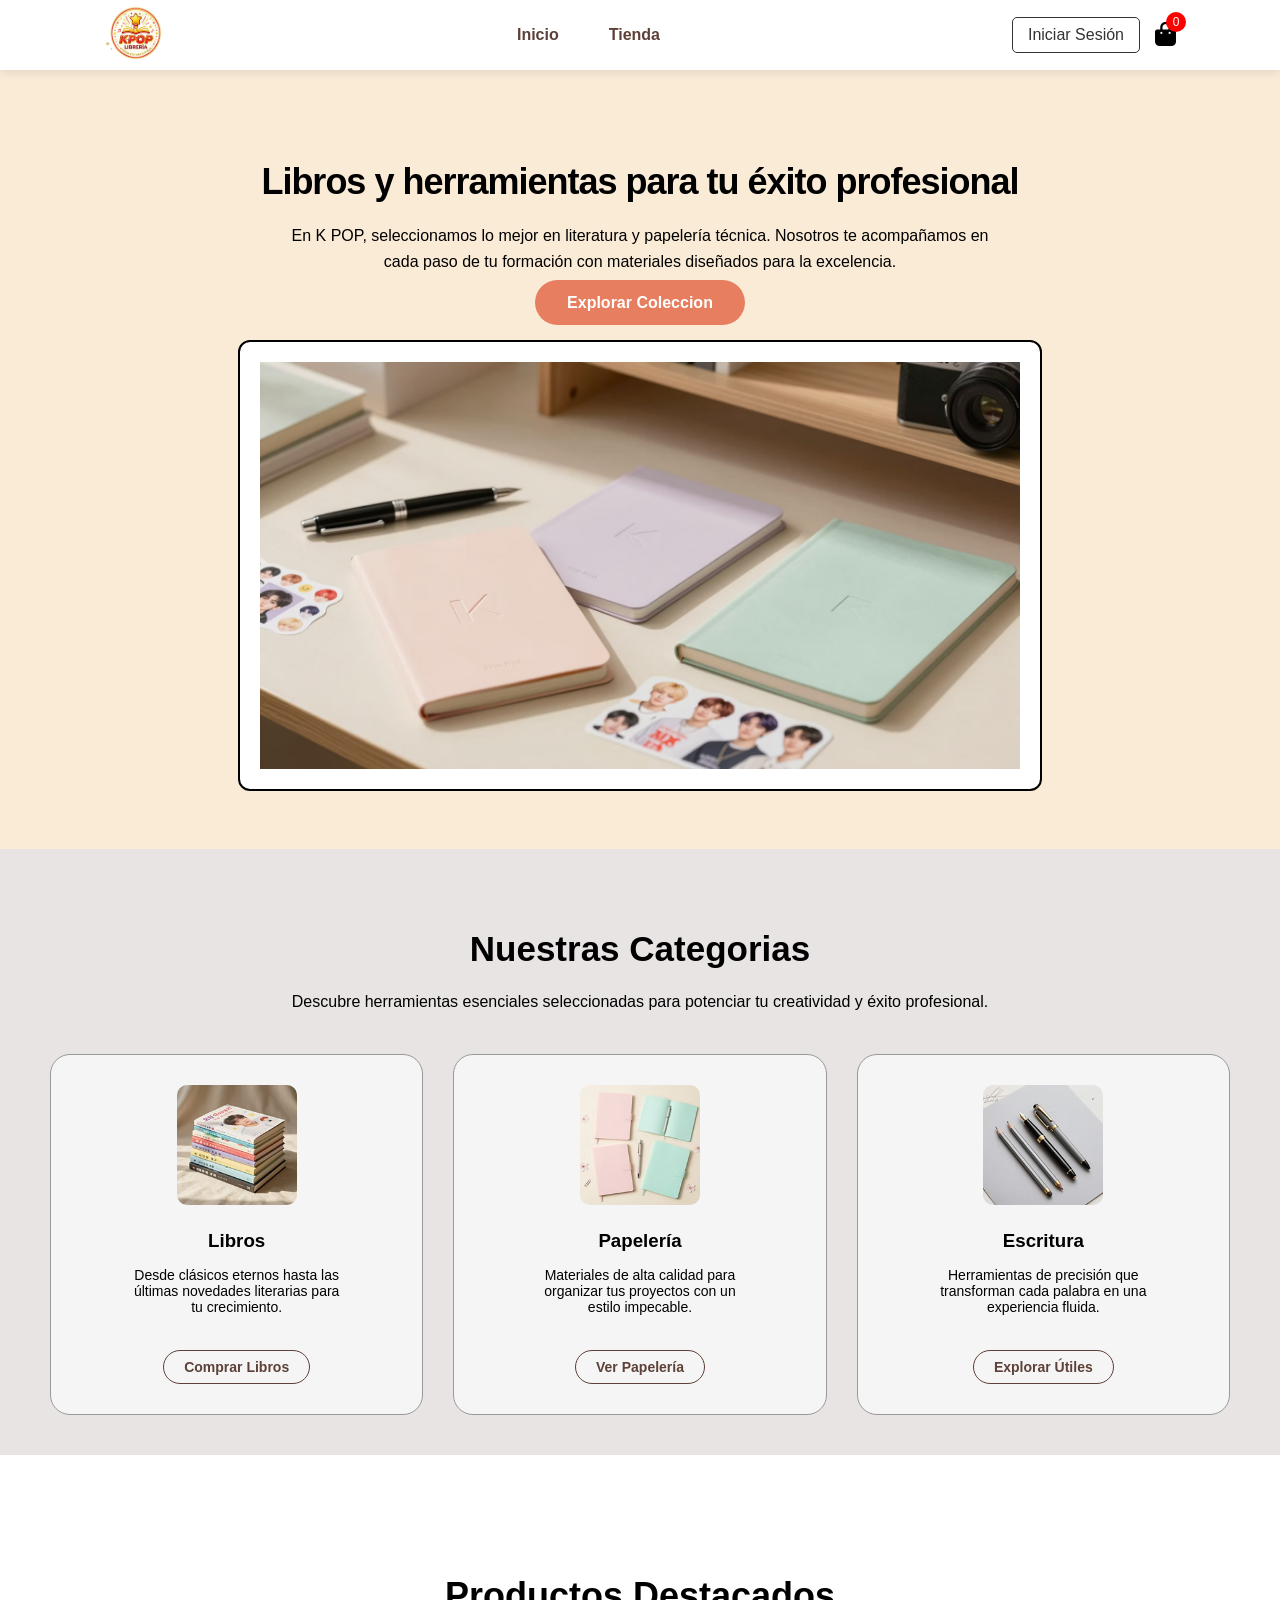
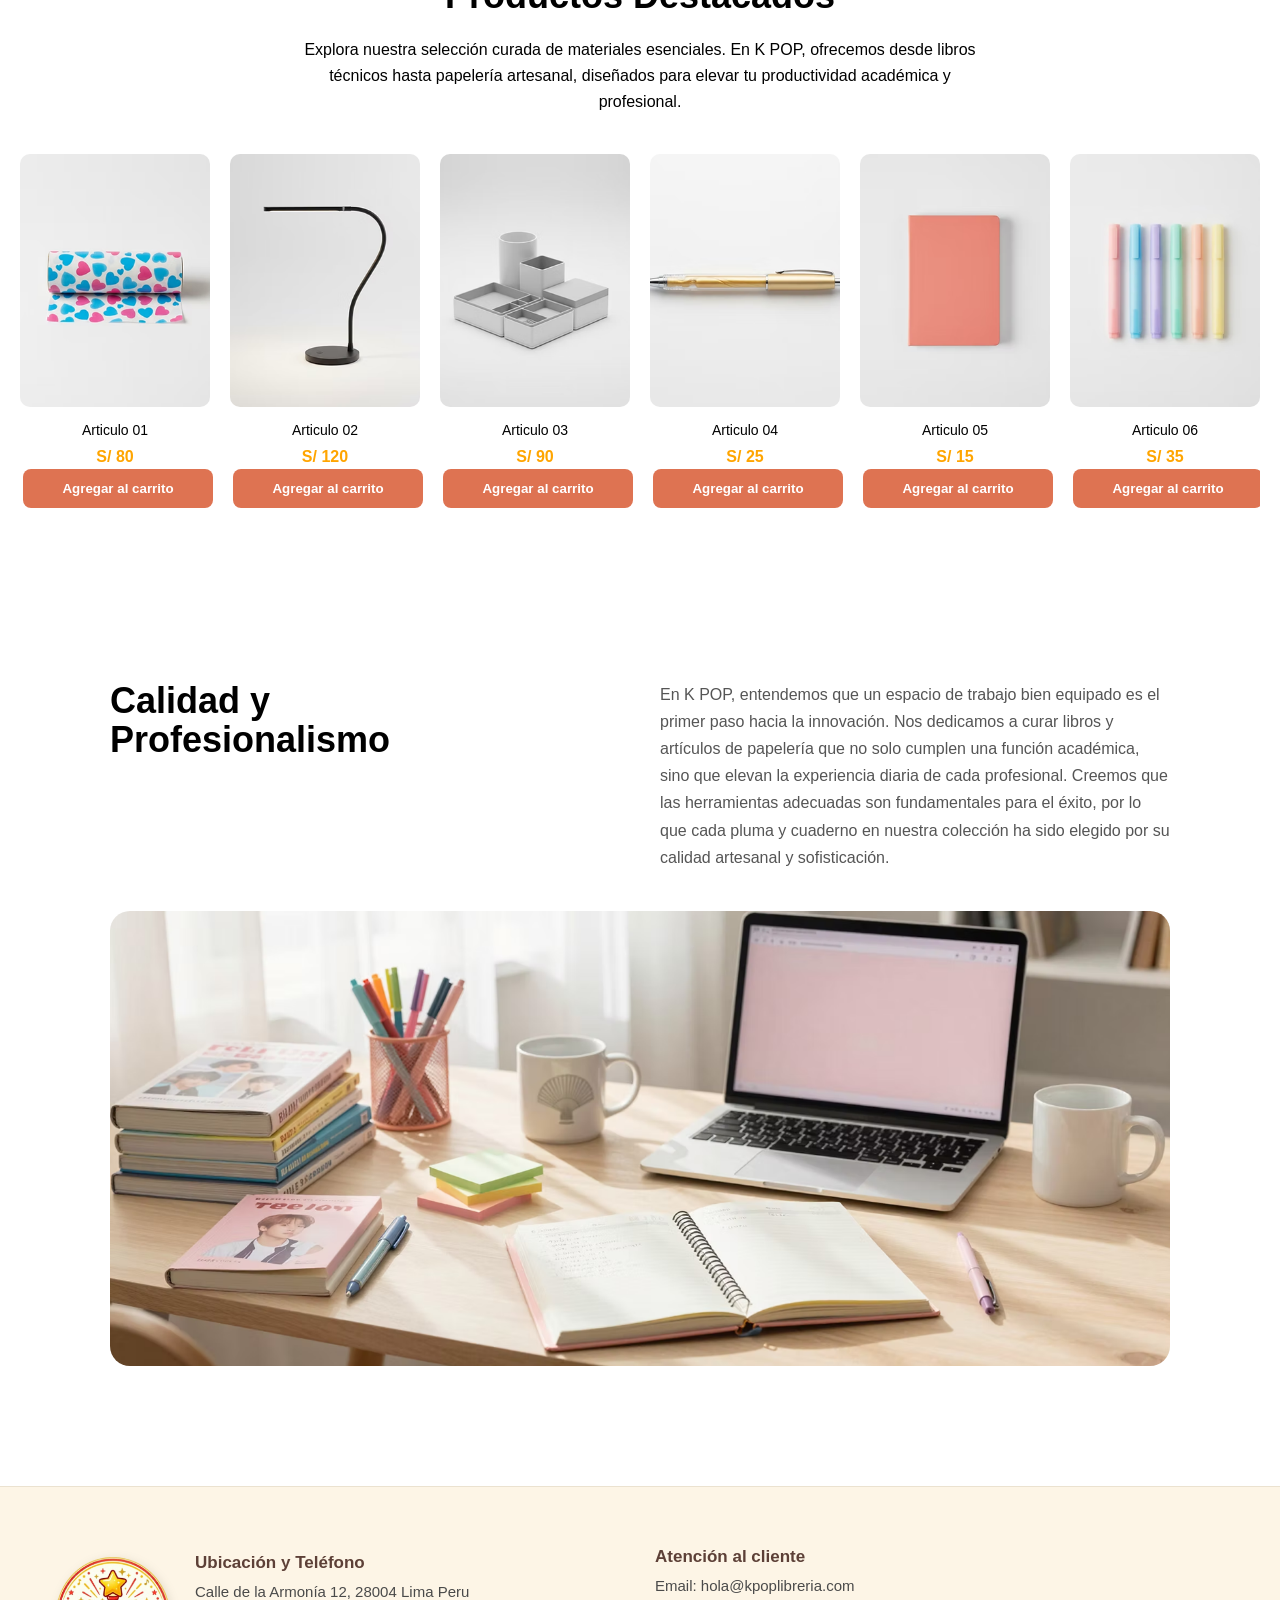
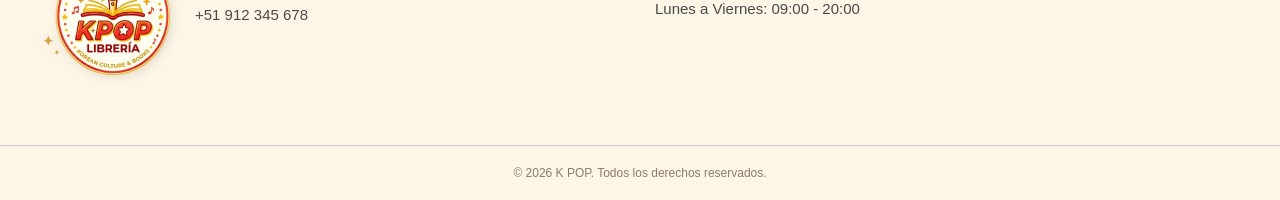
<file: index.html>
<!doctype html>
<html lang="en">

<head>
  <meta charset="UTF-8" />
  <meta name="viewport" content="width=device-width, initial-scale=1.0" />
  <title>Inicio | K Pop</title>
  <link rel="stylesheet" href="estilo.css" />
  <link rel="stylesheet" href="https://cdnjs.cloudflare.com/ajax/libs/font-awesome/6.5.1/css/all.min.css" />
</head>

<body>
  <header class="cabecera">
    <nav class="navegacion">

      <div class="logo">
        <img src="imagen/logo1.png" alt="K POP" />
      </div>

      <ul class="menu">
        <li><a href="index.html" class="activo">Inicio</a></li>
        <li><a href="tienda.html">Tienda</a></li>
      </ul>

      <div class="acciones">
        <a href="#" class="login">Iniciar Sesión</a>
        <div class="carrito"><i class="fa-solid fa-bag-shopping"></i><span class="contador">0</span></div>
      </div>
    </nav>
  </header>

  <section class="hero">
    <h1>Libros y herramientas para tu éxito profesional</h1>
    <p>
      En K POP, seleccionamos lo mejor en literatura y papelería técnica.
      Nosotros te acompañamos en cada paso de tu formación con materiales
      diseñados para la excelencia.
    </p>
    <a href="tienda.html" class="boton-hero">Explorar Coleccion</a>
    <img src="imagen/logo2.png" />
  </section>

  <section class="contenido">
    <h2>Nuestras Categorias</h2>
    <p class="texto">
      Descubre herramientas esenciales seleccionadas para potenciar tu
      creatividad y éxito profesional.
    </p>
    <div class="cards">
      <div class="card">
        <img src="imagen/logo3.png" />
        <h3>Libros</h3>
        <p>
          Desde clásicos eternos hasta las últimas novedades literarias para
          tu crecimiento.
        </p>
        <a href="tienda.html">Comprar Libros</a>
      </div>

      <div class="card">
        <img src="imagen/logo4.png" />
        <h3>Papelería</h3>
        <p>
          Materiales de alta calidad para organizar tus proyectos con un
          estilo impecable.
        </p>
        <a href="tienda.html">Ver Papelería</a>
      </div>

      <div class="card">
        <img src="imagen/logo5.png" />
        <h3>Escritura</h3>
        <p>
          Herramientas de precisión que transforman cada palabra en una
          experiencia fluida.
        </p>
        <a href="tienda.html">Explorar Útiles</a>
      </div>
    </div>
  </section>

  <section class="catalogo">
    <h2>Productos Destacados</h2>

    <p class="texto">
      Explora nuestra selección curada de materiales esenciales. En K POP,
      ofrecemos desde libros técnicos hasta papelería artesanal, diseñados
      para elevar tu productividad académica y profesional.
    </p>

    <div class="productos">
      <div class="producto">
        <img src="imagen/logo6.png" />
        <p>Articulo 01</p>
        <span>S/ 80</span>
        <button class="btn-index">Agregar al carrito</button>
      </div>

      <div class="producto">
        <img src="imagen/logo7.png" />
        <p>Articulo 02</p>
        <span>S/ 120</span>
        <button class="btn-index">Agregar al carrito</button>
      </div>

      <div class="producto">
        <img src="imagen/logo8.png" />
        <p>Articulo 03</p>
        <span>S/ 90</span>
        <button class="btn-index">Agregar al carrito</button>
      </div>

      <div class="producto">
        <img src="imagen/logo9.png" />
        <p>Articulo 04</p>
        <span>S/ 25</span>
        <button class="btn-index">Agregar al carrito</button>
      </div>

      <div class="producto">
        <img src="imagen/logo10.png" />
        <p>Articulo 05</p>
        <span>S/ 15</span>
        <button class="btn-index">Agregar al carrito</button>
      </div>

      <div class="producto">
        <img src="imagen/logo11.png" />
        <p>Articulo 06</p>
        <span>S/ 35</span>
        <button class="btn-index">Agregar al carrito</button>
      </div>
    </div>
  </section>

  <section class="ofertas-contenido">
    <div class="ofertas-header">
      <h2>
        Calidad y <br />
        Profesionalismo
      </h2>

      <p>
        En K POP, entendemos que un espacio de trabajo bien equipado es el
        primer paso hacia la innovación. Nos dedicamos a curar libros y
        artículos de papelería que no solo cumplen una función académica, sino
        que elevan la experiencia diaria de cada profesional. Creemos que las
        herramientas adecuadas son fundamentales para el éxito, por lo que
        cada pluma y cuaderno en nuestra colección ha sido elegido por su
        calidad artesanal y sofisticación.
      </p>
    </div>

    <img src="imagen/logo12.png" alt="" />
  </section>

  <footer class="footer">
    <div class="footer-left">
      <img src="imagen/logo1.png" alt="Logo" class="footer-logo" />
      <div class="footer-text">
        <p><strong>Ubicación y Teléfono</strong></p>
        <p>Calle de la Armonía 12, 28004 Lima Peru</p>
        <p>+51 912 345 678</p>
      </div>
    </div>

    <div class="footer-right">
      <h3>Atención al cliente</h3>
      <p>Email: hola@kpoplibreria.com</p>
      <p>Lunes a Viernes: 09:00 - 20:00</p>
    </div>
  </footer>

  <div class="footer-copy">
    <p>© 2026 K POP. Todos los derechos reservados.</p>
  </div>

</body>

</html>
</file>
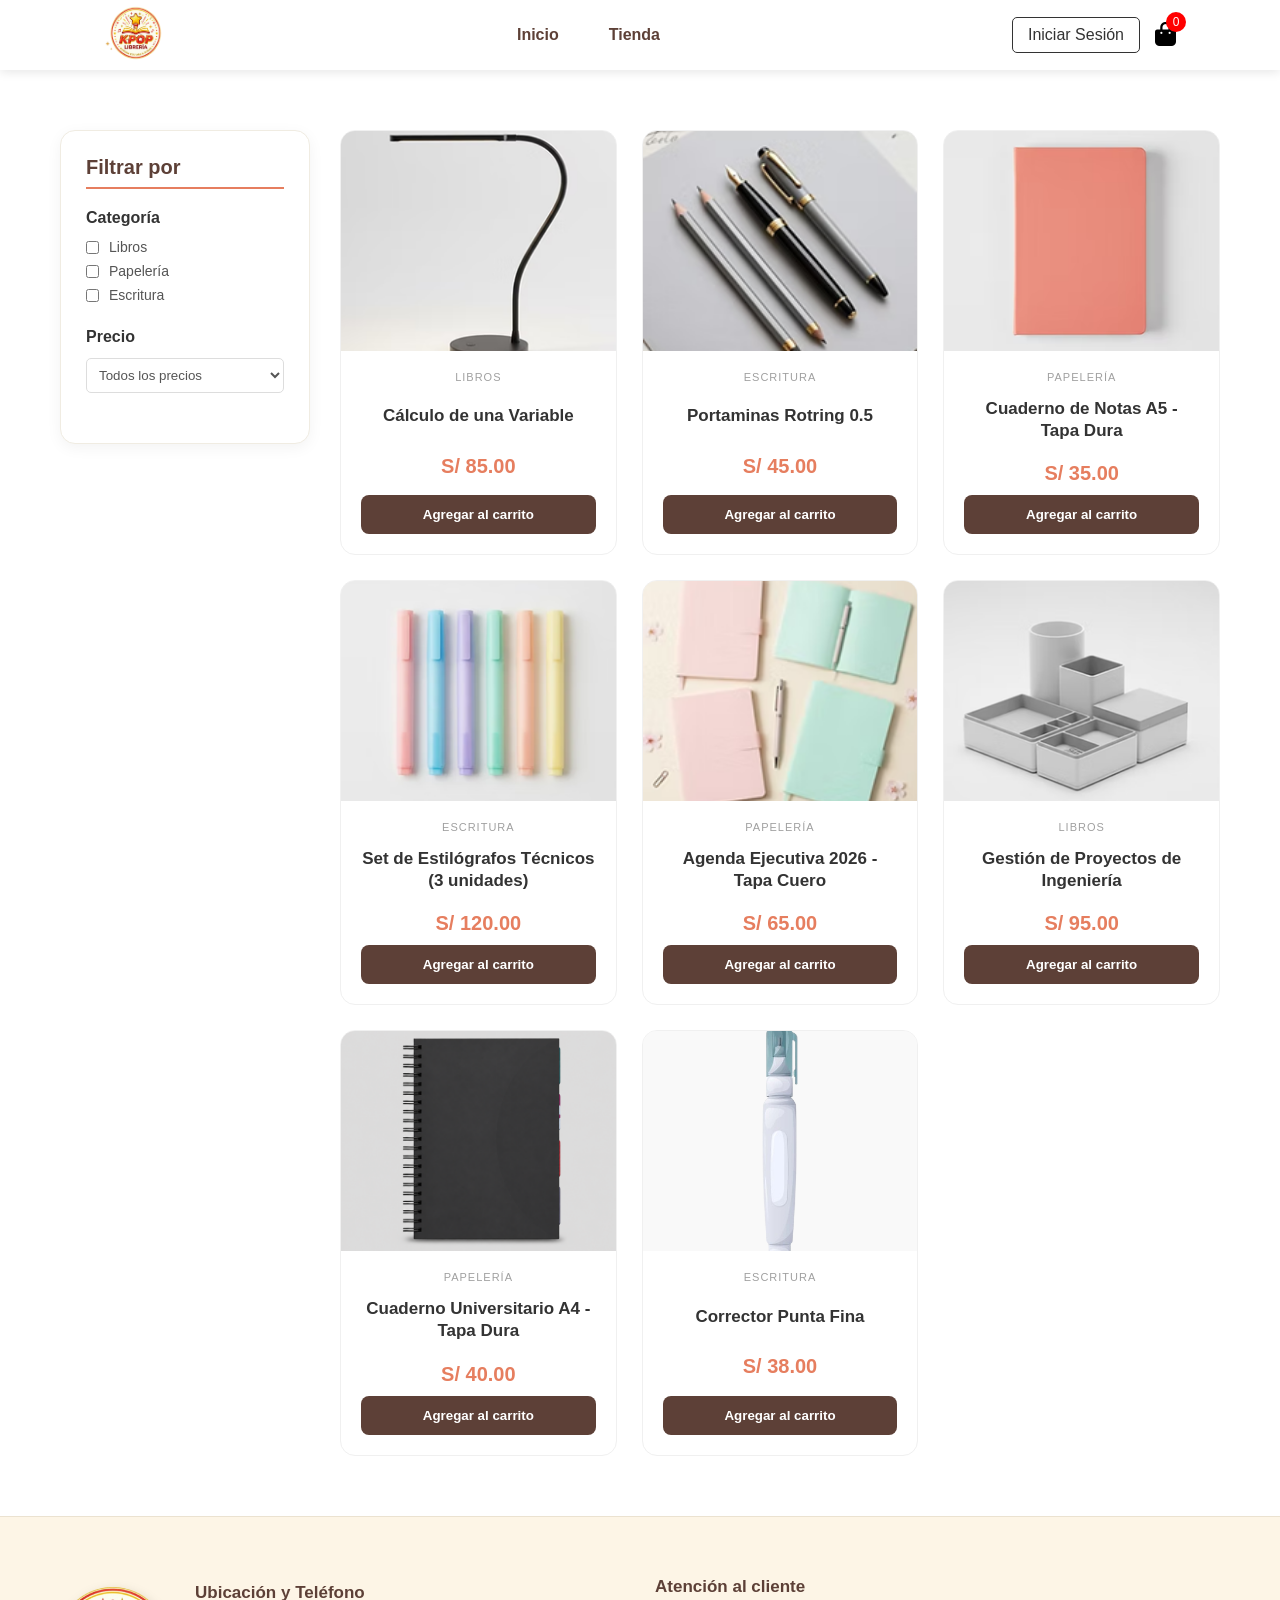
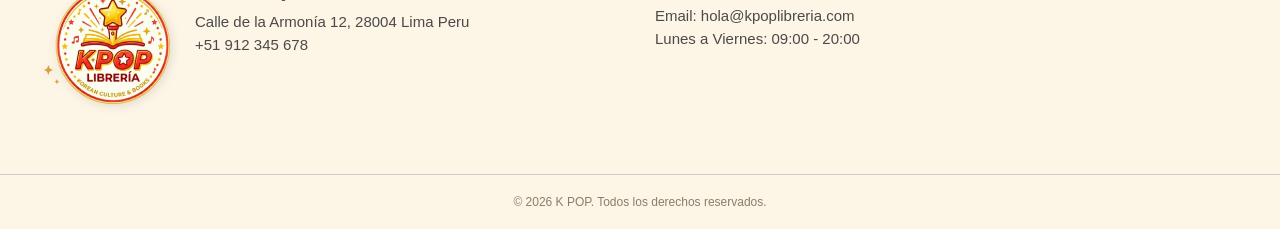
<file: tienda.html>
<!doctype html>
<html lang="en">
  <head>
    <meta charset="UTF-8" />
    <meta name="viewport" content="width=device-width, initial-scale=1.0" />
    <title>Tienda | K Pop</title>
    <link rel="stylesheet" href="estilo.css" />
    <link
      rel="stylesheet"
      href="https://cdnjs.cloudflare.com/ajax/libs/font-awesome/6.5.1/css/all.min.css"
    />
  </head>
  <body>
    <header class="cabecera">
      <nav class="navegacion">
        <!-- Hijo 1 -->
        <div class="logo">
          <img src="imagen/logo1.png" alt="K POP" />
        </div>

        <!-- Hijo 2 -->
        <ul class="menu">
          <li><a href="index.html" class="activo">Inicio</a></li>
          <li><a href="tienda.html">Tienda</a></li>
        </ul>

        <!-- Hijo 3 -->
        <div class="acciones">
          <a href="#" class="login">Iniciar Sesión</a>
          <div class="carrito">
            <i class="fa-solid fa-bag-shopping"></i
            ><span class="contador" id="contador-carrito">0</span>
          </div>
        </div>
      </nav>
    </header>

    <section class="tienda">
      <!-- Barra lateral de filtros -->
      <aside class="filtros">
        <h3>Filtrar por</h3>
        <div class="grupo-filtro">
          <h4>Categoría</h4>
          <label><input type="checkbox" id="libros" /> Libros</label>
          <label><input type="checkbox" id="papeleria" /> Papelería</label>
          <label><input type="checkbox" id="escritura" /> Escritura</label>
        </div>
        <div class="grupo-filtro">
          <h4>Precio</h4>
          <select>
            <option>Todos los precios</option>
            <option>Menos de S/ 50</option>
            <option>S/ 50 a S/ 150</option>
          </select>
        </div>
      </aside>

      <div class="contenedor-productos">
        <!-- Producto 1 -->
        <article class="producto-card" data-categoria="libros">
          <img src="imagen/logo7.png" alt="Libro de Ingeniería" />
          <div class="producto-info">
            <span>Libros</span>
            <h4>Cálculo de una Variable</h4>
            <p class="precio">S/ 85.00</p>
            <button class="btn-comprar btn-agregar">Agregar al carrito</button>
          </div>
        </article>

        <!-- Producto 2 -->
        <article class="producto-card" data-categoria="escritura">
          <img src="imagen/logo5.png" alt="Lapicero" />
          <div class="producto-info">
            <span>Escritura</span>
            <h4>Portaminas Rotring 0.5</h4>
            <p class="precio">S/ 45.00</p>
            <button class="btn-comprar btn-agregar">Agregar al carrito</button>
          </div>
        </article>

        <!-- Producto 3: Papelería -->
        <article class="producto-card" data-categoria="papeleria">
          <img src="imagen/logo10.png" alt="Cuaderno Técnico" />
          <div class="producto-info">
            <span>Papelería</span>
            <h4>Cuaderno de Notas A5 - Tapa Dura</h4>
            <p class="precio">S/ 35.00</p>
            <button class="btn-comprar btn-agregar">Agregar al carrito</button>
          </div>
        </article>

        <!-- Producto 4: Escritura -->
        <article class="producto-card" data-categoria="escritura">
          <img src="imagen/logo11.png" alt="Estilógrafos" />
          <div class="producto-info">
            <span>Escritura</span>
            <h4>Set de Estilógrafos Técnicos (3 unidades)</h4>
            <p class="precio">S/ 120.00</p>
            <button class="btn-comprar btn-agregar">Agregar al carrito</button>
          </div>
        </article>

        <!-- Producto: Papelería -->
        <article class="producto-card" data-categoria="papeleria">
          <img src="imagen/logo4.png" alt="Agenda Pro" />
          <div class="producto-info">
            <span>Papelería</span>
            <h4>Agenda Ejecutiva 2026 - Tapa Cuero</h4>
            <p class="precio">S/ 65.00</p>
            <button class="btn-comprar btn-agregar">Agregar al carrito</button>
          </div>
        </article>

        <!-- Producto: Libros -->
        <article class="producto-card" data-categoria="libros">
          <img src="imagen/logo8.png" alt="Libro Gestión" />
          <div class="producto-info">
            <span>Libros</span>
            <h4>Gestión de Proyectos de Ingeniería</h4>
            <p class="precio">S/ 95.00</p>
            <button class="btn-comprar btn-agregar">Agregar al carrito</button>
          </div>
        </article>
        <!-- Producto: Papeleria -->
        <article class="producto-card" data-categoria="papeleria">
          <img src="imagen/logo13.png" alt="Cuaderno Universitario" />
          <div class="producto-info">
            <span>Papelería</span>
            <h4>Cuaderno Universitario A4 - Tapa Dura</h4>
            <p class="precio">S/ 40.00</p>
            <button class="btn-comprar btn-agregar">Agregar al carrito</button>
          </div>
        </article>
        <!-- Producto: Escritura -->
        <article class="producto-card" data-categoria="escritura">
          <img src="imagen/logo14.png" alt="Corrector" />
          <div class="producto-info">
            <span>Escritura</span>
            <h4>Corrector Punta Fina</h4>
            <p class="precio">S/ 38.00</p>
            <button class="btn-comprar btn-agregar">Agregar al carrito</button>
          </div>
        </article>
      </div>
    </section>

    <footer class="footer">
      <div class="footer-left">
        <img src="imagen/logo1.png" alt="Logo" class="footer-logo" />
        <div class="footer-text">
          <p><strong>Ubicación y Teléfono</strong></p>
          <p>Calle de la Armonía 12, 28004 Lima Peru</p>
          <p>+51 912 345 678</p>
        </div>
      </div>

      <div class="footer-right">
        <h3>Atención al cliente</h3>
        <p>Email: hola@kpoplibreria.com</p>
        <p>Lunes a Viernes: 09:00 - 20:00</p>
      </div>
    </footer>

    <div class="footer-copy">
      <p>© 2026 K POP. Todos los derechos reservados.</p>
    </div>

    <!-- PANEL CARRITO -->

    <div class="panel-carrito" id="panel-carrito">
      <div class="carrito-header">
        <h3>Tu carrito</h3>

        <button id="cerrar-carrito">✕</button>
      </div>

      <div class="carrito-productos" id="carrito-productos"></div>

      <div class="carrito-footer">
        <p>
          Total:
          <span id="total-carrito"> S/ 0 </span>
        </p>
        <button id="vaciar-carrito">Vaciar carrito</button>
      </div>
    </div>
    <div class="overlay" id="overlay"></div>

    <script src="script.js"></script>
  </body>
</html>
</file>
<file: estilo.css>
* {
  margin: 0;
  padding: 0;
  box-sizing: border-box;
}

body {
  margin: 0;
  font-family: Arial, Helvetica, sans-serif;
  overflow-x: hidden;
  padding-top: 70px;
}

img {
  max-width: 100%;
  height: auto;
}

/* --- ESTILOS GENERALES (Header, Footer, Body) --- */

.image {
  width: 200px;
}

.cabecera {
  background-color: #ffffff;
  width: 100%;
  position: fixed;
  top: 0;
  left: 0;
  z-index: 9999;
  box-shadow: 0 2px 10px rgba(0, 0, 0, 0.1);
  box-sizing: border-box;
}

.navegacion {
  display: flex;
  justify-content: space-between;
  align-items: center;
  max-width: 1200px;
  margin: 0 auto;
  padding: 10px 5%;
  height: 70px;
}

.logo img {
  height: 60px;
  width: auto;
}

.menu {
  display: flex;
  list-style: none;
  gap: 20px;
  margin: 0;
  padding: 0;
}

.menu a {
  text-decoration: none;
  color: #5d4037;
  font-weight: 500;
  font-size: 16px;
  padding: 10px 15px;
  transition: all 0.3s ease;
  border-radius: 5px;
  font-weight: 700;
}

.menu a:hover {
  color: #d4a373;
  background-color: rgba(212, 163, 115, 0.1);
}

@media (max-width: 768px) {
  .menu {
    display: none;
  }

  .login {
    font-size: 12px;
    padding: 5px 10px;
  }

  .navegacion {
    height: 60px;
  }
}

.acciones {
  display: flex;
  align-items: center;
  gap: 15px;
}

.login {
  text-decoration: none;
  color: #333;
  border: 1px solid #333;
  padding: 8px 15px;
  border-radius: 5px;
  white-space: nowrap;
}

.carrito {
  position: relative;
  font-size: 22px;
  cursor: pointer;
}

.contador {
  position: absolute;
  top: -10px;
  right: -10px;

  background-color: red;
  color: white;

  font-size: 12px;

  min-width: 20px;
  height: 20px;

  border-radius: 50%;

  display: flex;
  align-items: center;
  justify-content: center;
}

.carrito i {
  font-size: 24px;
}

.carrito:hover {
  transform: scale(1.05);
  transition: 0.2s;
}

.footer {
  display: flex;
  flex-wrap: wrap;
  justify-content: space-around;
  padding: 60px 40px;
  background-color: #fdf5e6;
  border-top: 1px solid #ebe2d0;
  gap: 30px;
}

.footer-left {
  display: flex;
  align-items: flex-start;
  gap: 15px;
  flex: 1 1 300px;
}

.footer-logo {
  width: 140px;
  filter: drop-shadow(2px 2px 5px rgba(0, 0, 0, 0.1));
  height: auto;
}

.footer-right {
  flex: 1 1 300px;
}

.footer h3,
.footer-text strong {
  color: #5d4037;
  font-size: 17px;
  display: block;
  margin-bottom: 10px;
}

.footer p {
  margin: 6px 0;
  font-size: 15px;
  color: #4a4a4a;
  line-height: 1.1s;
}

.footer-copy {
  text-align: center;
  padding: 20px;
  border-top: 1px solid #ccc;
  font-size: 12px;
  background-color: #fdf5e6;
  color: #8d7d6a;
}

@media (max-width: 600px) {

  .footer-left,
  .footer-right {
    flex-direction: column;
    align-items: center;
    text-align: center;
  }
}

/* --- ESTILOS DE LA PORTADA (Hero, Categorías) --- */

.hero {
  text-align: center;
  padding: 60px 0;
  background-color: antiquewhite;
  width: 100%;
  margin: 0 auto;
}

.hero h1 {
  max-width: 900px;
  margin: 0 auto;
  font-size: 36px;
  margin-bottom: 10px;
  margin-top: 30px;
  font-weight: 600;
  line-height: 1.2;
  letter-spacing: -1px;
}

.hero p {
  max-width: 700px;
  margin: 20px auto 0;
  line-height: 1.6;
  font-size: 16px;
  margin-bottom: 20px;
}

.boton-hero {
  background-color: #e67e5f;
  color: white;
  text-decoration: none;
  padding: 14px 32px;
  border: none;
  border-radius: 25px;
  font-size: 16px;
  font-weight: 600;
  cursor: pointer;
  transition: background-color 0.3s ease;
}

.boton-hero:hover {
  background-color: #cf6d4f;
}

.boton-hero:active {
  opacity: 0.8;
}

.hero img {
  display: block;
  width: calc(100% - 40px);
  max-width: 800px;
  height: auto;
  margin: 30px auto 0;
  border-radius: 10px;
  box-sizing: border-box;
  border: 20px solid white;
  outline: 2px solid black;
}

@media (max-width: 768px) {
  .hero {
    padding: 40px 20px;
  }

  .hero h1 {
    font-size: 30px;
    letter-spacing: 0;
  }

  .hero img {
    border: 12px solid white;
  }
}

.contenido {
  width: 100%;
  margin: 0;
  padding: 80px 50px 40px 50px;
  box-sizing: border-box;
  background-color: #e8e4e4;
}

.contenido h2 {
  text-align: center;
  margin-bottom: 12px;
  font-size: 35px;
}

.texto {
  text-align: center;
  margin: 20px auto 40px;
  max-width: 700px;
  line-height: 1.6;
}

.cards {
  display: flex;
  gap: 30px;
  justify-content: center;
  flex-wrap: wrap;
}

.card {
  flex: 1 1 300px;
  padding: 30px 20px;
  border: 1px solid #999;
  border-radius: 20px;
  text-align: center;
  background: #f5f5f5;
}

.card img {
  width: 100%;
  max-width: 120px;
  height: auto;
  display: block;
  margin: 0 auto;
  margin-bottom: 25px;
  border-radius: 10px;
}

.card h3 {
  margin: 10px 0 5px;
  margin-bottom: 15px;
}

.card p {
  max-width: 220px;
  margin: 0 auto;
  font-size: 14px;
  padding-bottom: 20px;
}

.card a {
  display: inline-block;
  text-decoration: none;
  color: #5d4037;
  border: 1px solid #5d4037;
  padding: 8px 20px;
  border-radius: 20px;
  font-size: 14px;
  font-weight: 600;
  margin-top: 15px;
  transition: all 0.3s ease;
}

.card a:hover {
  background-color: #5d4037;
  color: white;
  transform: translateY(-2px);
}

.catalogo {
  width: 100%;
  margin: 80px auto;
  padding: 40px 20px;
}

.catalogo h2 {
  text-align: center;
  font-size: 36px;
  margin-bottom: 15px;
}

.catalogo .texto {
  max-width: 700px;
  line-height: 1.6;
  margin-bottom: 40px;
}

.productos {
  display: flex;
  gap: 20px;
  overflow-x: auto;
  padding-bottom: 10px;
}

.productos::-webkit-scrollbar {
  display: none;
}

.producto {
  text-align: center;
  min-width: 180px;
}

.producto img {
  width: 100%;
  border-radius: 10px;
  display: block;
}

.producto p {
  font-size: 14px;
  margin-top: 15px;
  margin-bottom: 10px;
}

.producto span {
  color: orange;
  font-weight: bold;
}

.ofertas-contenido {
  max-width: 1100px;
  margin: 80px auto;
  padding: 40px 20px;
}

.ofertas-header {
  display: flex;
  justify-content: space-between;
  gap: 40px;
  margin-bottom: 40px;
  flex-wrap: wrap;
}

.ofertas-header h2 {
  font-size: 36px;
  line-height: 1.1;
  flex: 1;
  min-width: 250px;
}

.ofertas-header p {
  flex: 1;
  min-width: 300px;
  line-height: 1.7;
  color: #555;
}

@media (max-width: 768px) {
  .ofertas-header {
    flex-direction: column;
  }

  .ofertas-header h2 {
    min-width: 0;
    font-size: 30px;
  }

  .ofertas-header p {
    min-width: 0;
  }
}

.ofertas-contenido img {
  width: 100%;
  border-radius: 20px;
  display: block;
}

/* --- ESTILOS DE LA TIENDA (Filtros, Grid de productos) --- */

/* Contenedor principal de la tienda */
.tienda {
  display: flex;
  max-width: 1200px;
  margin: 40px auto;
  padding: 20px;
  gap: 30px;
  align-items: flex-start;
}

/* --- BARRA LATERAL DE FILTROS --- */
.filtros {
  flex: 0 0 250px;
  background-color: #ffffff;
  padding: 25px;
  border-radius: 15px;
  box-shadow: 0 4px 15px rgba(0, 0, 0, 0.05);
  border: 1px solid #f0ece2;
}

.filtros h3 {
  font-size: 20px;
  color: #5d4037;
  margin-bottom: 20px;
  border-bottom: 2px solid #e67e5f;
  padding-bottom: 8px;
}

.grupo-filtro {
  margin-bottom: 25px;
}

.grupo-filtro h4 {
  font-size: 16px;
  color: #333;
  margin-bottom: 12px;
}

.grupo-filtro label {
  display: flex;
  align-items: center;
  gap: 10px;
  margin: 8px 0;
  font-size: 14px;
  cursor: pointer;
  color: #555;
  transition: color 0.2s;
}

.grupo-filtro label:hover {
  color: #e67e5f;
}

.grupo-filtro select {
  width: 100%;
  padding: 8px;
  border-radius: 5px;
  border: 1px solid #ddd;
  background-color: #fff;
  color: #555;
}

/* --- CUADRÍCULA DE PRODUCTOS --- */
.contenedor-productos {
  flex: 1;
  display: grid;
  /* Crea columnas de al menos 250px, se ajustan solas */
  grid-template-columns: repeat(auto-fill, minmax(250px, 1fr));
  gap: 25px;
}

.producto-card {
  background: white;
  border-radius: 15px;
  overflow: hidden;
  border: 1px solid #f0f0f0;
  transition: all 0.3s ease;
  display: flex;
  flex-direction: column;
}

.producto-card:hover {
  transform: translateY(-8px);
  box-shadow: 0 10px 25px rgba(0, 0, 0, 0.1);
}

.producto-card img {
  width: 100%;
  height: 220px;
  object-fit: cover;
  background-color: #f9f9f9;
}

.producto-info {
  padding: 20px;
  text-align: center;
  flex-grow: 1;
  display: flex;
  flex-direction: column;
  justify-content: space-between;
}

.producto-info span {
  font-size: 11px;
  text-transform: uppercase;
  color: #a0a0a0;
  letter-spacing: 1px;
  margin-bottom: 5px;
  display: block;
}

.producto-info h4 {
  font-size: 17px;
  color: #333;
  margin: 10px 0;
  line-height: 1.3;
}

.precio {
  font-size: 20px;
  font-weight: 700;
  color: #e67e5f;
  margin: 10px 0;
}

.btn-comprar {
  background-color: #5d4037;
  color: white;
  border: none;
  padding: 12px;
  border-radius: 8px;
  font-weight: 600;
  cursor: pointer;
  transition: background-color 0.3s;
  width: 100%;
}

.btn-comprar:hover {
  background-color: #e67e5f;
}

/* --- DISEÑO RESPONSIVO (Móviles) --- */
@media (max-width: 768px) {
  .tienda {
    flex-direction: column;
    margin: 20px auto;
  }

  .filtros {
    width: 100%;
    box-sizing: border-box;
  }

  .contenedor-productos {
    grid-template-columns: repeat(auto-fill, minmax(200px, 1fr));
    gap: 15px;
  }
}

/* =========================
   PANEL CARRITO
========================= */

.panel-carrito {
  position: fixed;
  top: 0;
  right: -400px;

  width: 350px;
  height: 100vh;

  background-color: white;

  box-shadow: -5px 0 20px rgba(0, 0, 0, 0.1);

  padding: 20px;

  transition: right 0.3s ease;

  z-index: 999;
}

.panel-carrito.activo {
  right: 0;
}

.carrito-header {
  display: flex;
  justify-content: space-between;
  align-items: center;

  margin-bottom: 20px;
}

.carrito-header button {
  border: none;
  background: none;
  font-size: 22px;
  cursor: pointer;
}

.carrito-productos {
  display: flex;
  flex-direction: column;
  gap: 15px;

  max-height: 70vh;
  overflow-y: auto;
}

.item-carrito {
  border-bottom: 1px solid #ddd;
  padding-bottom: 10px;
}

.carrito-footer {
  margin-top: 20px;
  font-weight: bold;
  font-size: 18px;
}

.item-carrito {
  display: flex;
  justify-content: space-between;
  align-items: center;

  border-bottom: 1px solid #ddd;

  padding-bottom: 10px;
}

.eliminar-item {
  border: none;
  background: none;
  font-size: 18px;
  cursor: pointer;
  color: red;
}

#vaciar-carrito {
  width: 100%;
  margin-top: 15px;
  padding: 12px;
  border: none;
  background-color: black;
  color: white;
  border-radius: 10px;
  cursor: pointer;
  font-size: 15px;
}

/* ====================
   OVERLAY
==================== */

.overlay {
  position: fixed;

  top: 0;
  left: 0;
  width: 100%;
  height: 100vh;
  background-color: rgba(0, 0, 0, 0.5);
  opacity: 0;
  visibility: hidden;

  transition: 0.3s;

  z-index: 998;
}

.overlay.activo {
  opacity: 1;
  visibility: visible;
}


/* ====================
   ANIMACIONES PRODUCTOS
==================== */

.producto-card {
  transition: 0.3s ease;
}

.producto-card:hover {
  transform: translateY(-8px);
  box-shadow: 0 15px 30px rgba(0, 0, 0, 0.12);
}

.producto-card img {
  transition: 0.3s ease;
}

.producto-card:hover img {
  transform: scale(1.05);
}

.btn-comprar {
  transition: 0.3s ease;
}

.btn-comprar:hover {
  background-color: black;
  color: white;
}
.btn-index {
  background-color: #de7352;
  color: white;
  border: none;
  padding: 12px;
  border-radius: 8px;
  font-weight: 600;
  cursor: pointer;
  transition: background-color 0.3s;
  width: 100%;
  margin: 3px
}
.btn-index:hover {
  background-color: rgb(148, 200, 139);
  color: white;
}
.login:hover {
  background-color: #000000;
  color: white;
}
</file>
